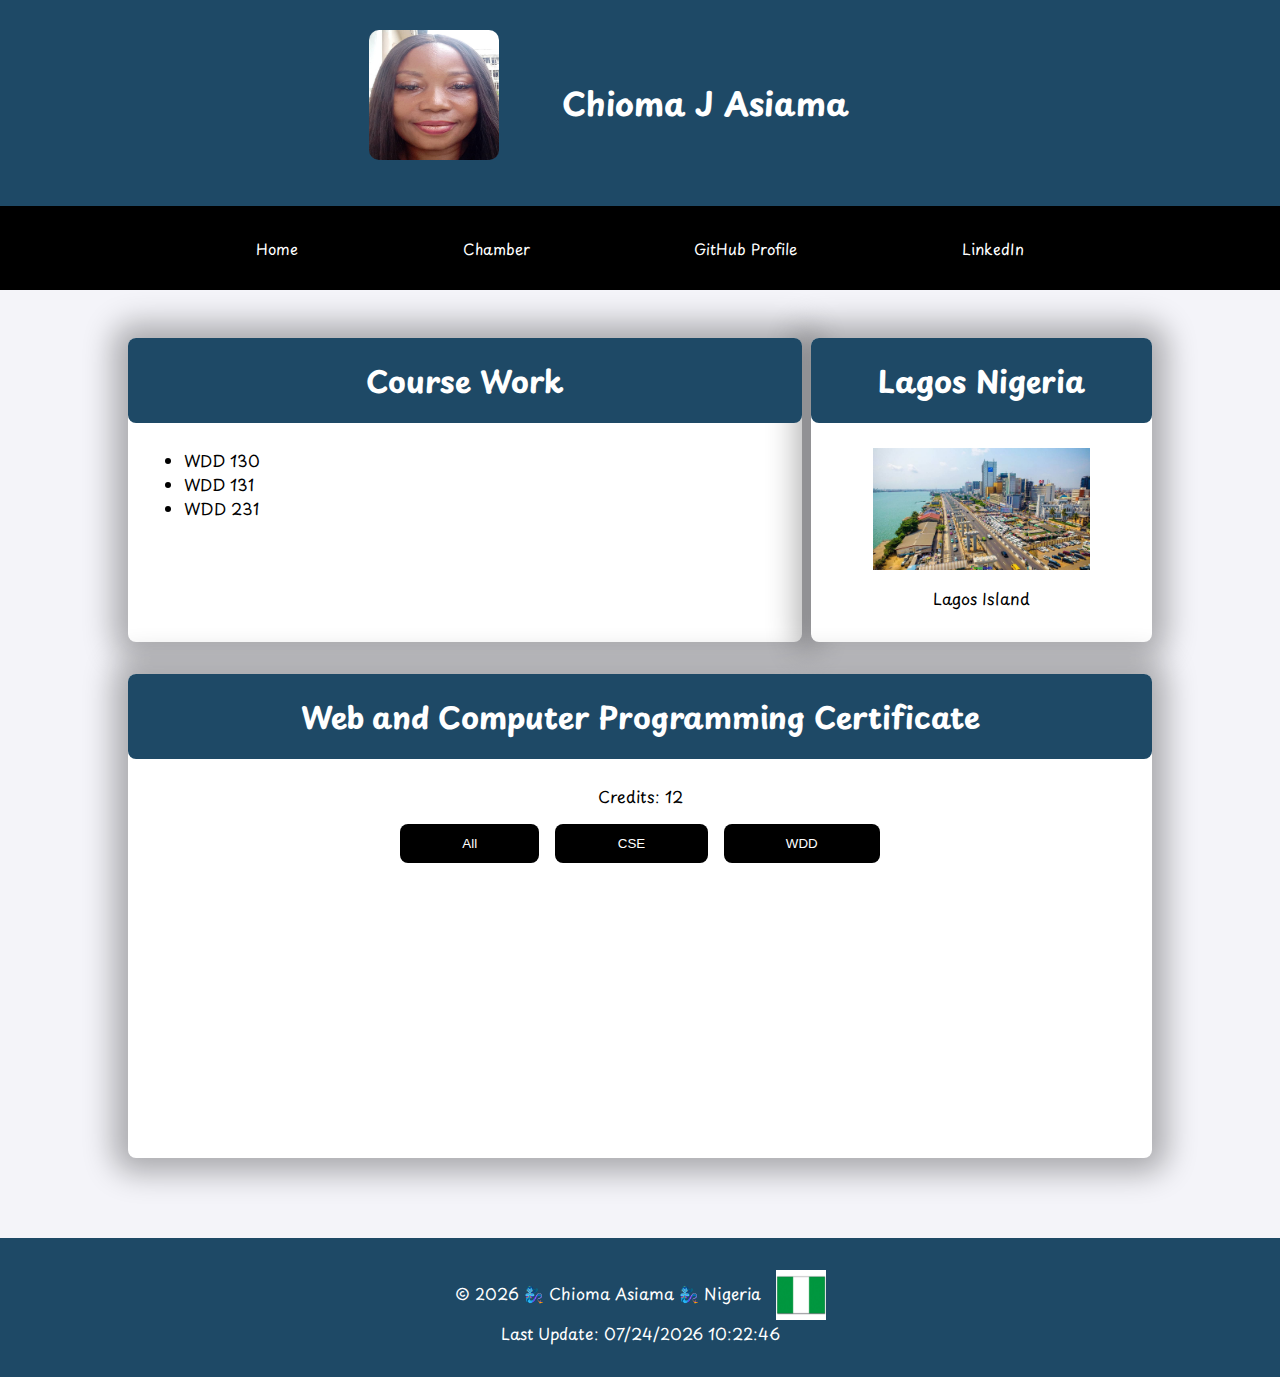
<file: index.html>
<!DOCTYPE html>
<html lang="en">

<head>
    <meta charset="UTF-8">
    <meta name="viewport" content="width=device-width, initial-scale=1.0">
    <title>WDD231 - Web Front End Development 1 - Chioma Joy Asiama</title>
    <meta name="author" content="Chioma J Asiama">
    <meta name="description" content="WDD231 - Web Front End Development 1 - Course Home Page">

    <!-- Open Graph meta properties -->
    <meta property="og:title" content="Course Home Page">
    <meta property="og:type" content="Website">
    <meta property="og:image"
        content="https://www.nairaland.com/attachments/5980935_boY3ajd_jpg93d3b429d57c0cc83936123085654ec3">
    <meta property="og:url" content="https://bluboyd.github.io/wdd231/">
    
    <link rel="preconnect" href="https://fonts.googleapis.com">
    <link rel="preconnect" href="https://fonts.gstatic.com" crossorigin>
    <link href="https://fonts.googleapis.com/css2?family=Playpen+Sans:wght@500&display=swap" rel="stylesheet">

    <link rel="stylesheet" href="styles/course-page.css">
    <script src="scripts/course-page.js" defer></script>
    <link rel="icon" href="favicon.ico">
</head>

<body>
    <header>
        <div class="profile">
            <img id="myImage1" src="images/profile.jpg" alt="lovely Picture">
            <h1>Chioma J Asiama</h1>
        </div>
        <button id="menu-toggle" aria-label="Toggle-Menu">
            <span class="menu-icon"></span>
            <span class="menu-icon"></span>
            <span class="menu-icon"></span>
        </button>
        <nav>
            <ul id="menu">
                <li><a href="#">Home</a></li>
                <li><a href="#">Chamber</a></li>
                <li><a href="#">GitHub Profile</a></li>
                <li><a href="https://www.linkedin.com/">LinkedIn</a></li>
            </ul>
        </nav>
    </header>
    <main>
        <section id="course-work">
            <h2>Course Work</h2>
            <ul>
                <li>WDD 130</li>
                <li>WDD 131</li>
                <li>WDD 231</li>
            </ul>
        </section>
        <section id="location">
            <h2>Lagos Nigeria</h2>
            <img src="images/lagos.jpeg" alt="Lagos Island">
            <p>Lagos Island</p>
        </section>
        <section id="certificates">
            <h2>Web and Computer Programming Certificate</h2>
            <p>Credits: <span id="total-credits"></span></p>
            <div id="filter-buttons">
                <button id="filter-all">All</button>
                <button id="filter-cse">CSE</button>
                <button id="filter-wdd">WDD</button>
            </div>
            
            <div id="courses-container"></div>

            
        </section>

        <dialog id="course-details"></dialog>
    </main>
    <footer>
        <p>&copy; <span id="currentyear"></span><br> 🧞‍♀️ Chioma Asiama<br> 🧞‍♀️ Nigeria <img
                src="images/nigeria-flag.jpg" alt="Nigeria Flag" class="flag"></p>
        <p id="lastModified"> Last Update: </p>
    </footer>
</body>

</html>
</file>
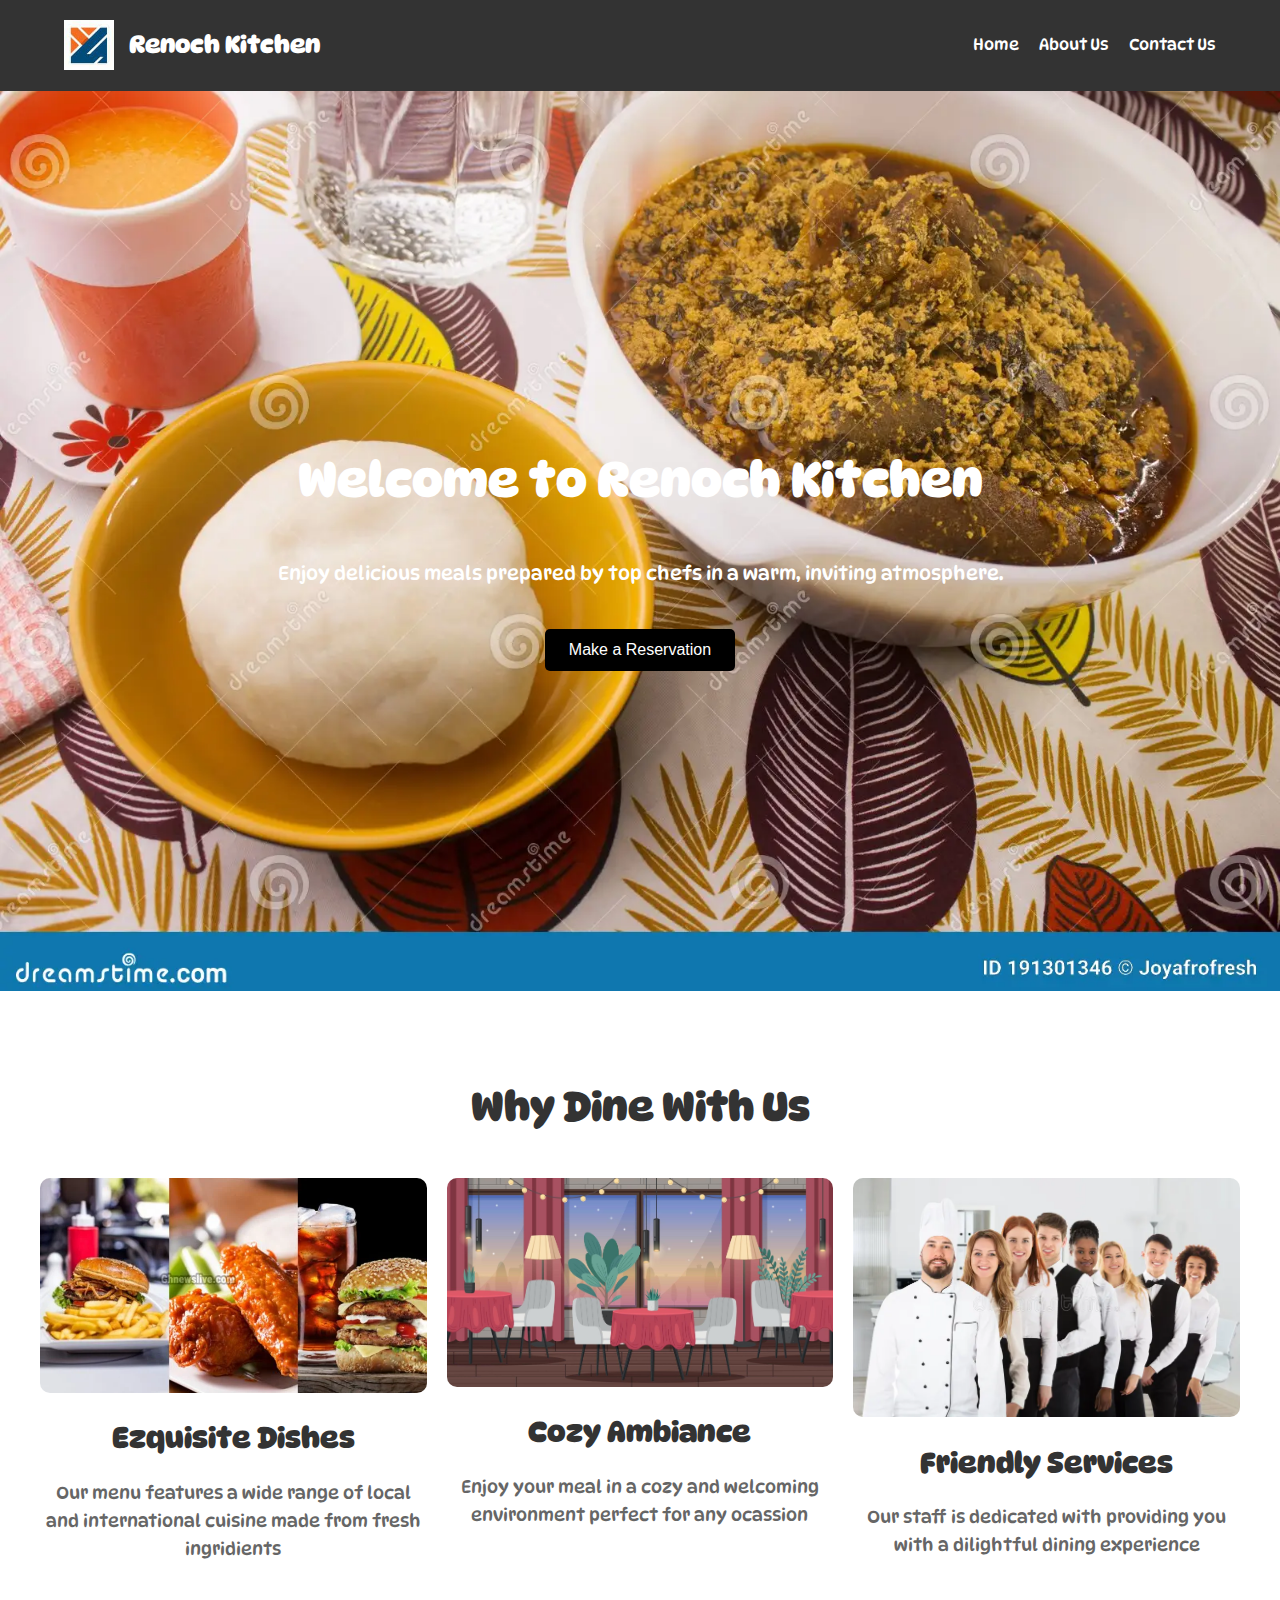
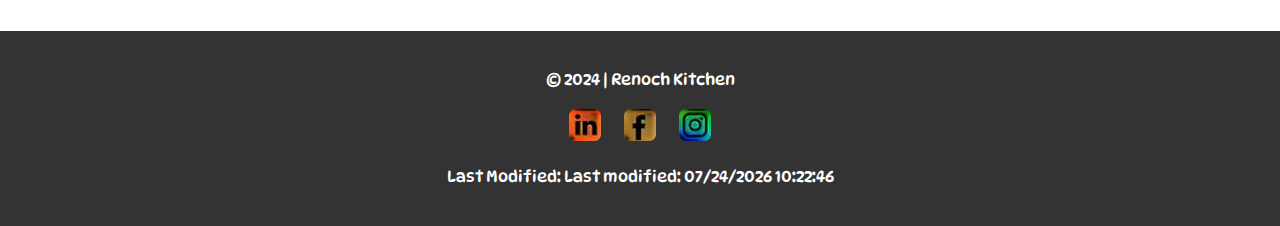
<file: project/index.html>
<!DOCTYPE html>
<html lang="en">

<head>
    <meta charset="UTF-8">
    <meta name="viewport" content="width=device-width, initial-scale=1.0">
    <title>Renoch Kitchen Homepage</title>
    <meta name="author" content="Chioma J Asiama">
    <meta name="description" content="WDD231 - Web Front End Development 1 - End of semester project">

    <!-- Open Graph meta properties -->
    <meta property="og:title" content="Local Restaurant">
    <meta property="og:description" content="Enjoy delicious home made meals at our restaurant.">
    <meta property="og:image"
        content="https://raw.githubusercontent.com/bluboyd/wdd231/refs/heads/main/project/images/eatry.webp">
    <meta property="og:url" content="https://bluboyd.github.io/wdd231/project/index.html">


    <link rel="preconnect" href="https://fonts.googleapis.com">
    <link rel="preconnect" href="https://fonts.gstatic.com" crossorigin>
    <link href="https://fonts.googleapis.com/css2?family=DynaPuff:wght@400..700&display=swap" rel="stylesheet">

    <link rel="stylesheet" href="styles/home.css">
    <script src="scripts/home.js" defer></script>
    <link rel="icon" href="images/favicon.ico">
</head>

<body>
    <header>
        <div class="container">
            <div class="logo">
                <img src="images/renoch-logo.jpg" alt="Website Logo">
                <h1>Renoch Kitchen</h1>
            </div>
            <button id="menu-toggle" aria-label="Toggle-Menu">
                <span class="menu-icon"></span>
                <span class="menu-icon"></span>
                <span class="menu-icon"></span>
            </button>
            <nav>
                <ul class="nav-menu">
                    <li><a href="index.html">Home</a></li>
                    <li><a href="about.html">About Us</a></li>
                    <li><a href="contact.html">Contact Us</a></li>
                </ul>
            </nav>
        </div>
    </header>

    <main>
        <section class="hero" style="background-image: url(images/Yam-hero.webp);">
            <h1>Welcome to Renoch Kitchen</h1>
            <p>Enjoy delicious meals prepared by top chefs in a warm, inviting atmosphere.</p>
            <button class="btn-reservation">Make a Reservation</button>
        </section>

        <section class="features">
            <h2>Why Dine With Us</h2>
            <div class="feature-grid">
                <article class="feature-item">
                    <img src="images/reataurant5.webp" alt="Exquisite Dishes">
                    <h3>Ezquisite Dishes</h3>
                    <p>Our menu features a wide range of local and international cuisine made from fresh ingridients</p>
                </article>
                <article class="feature-item">
                    <img src="images/restaurant6.jpg" alt="Cozy Ambiance">
                    <h3>Cozy Ambiance</h3>
                    <p>Enjoy your meal in a cozy and welcoming environment perfect for any ocassion</p>
                </article>
                <article class="feature-item">
                    <img src="images/restaurant-staff.webp" alt="Friendly Service">
                    <h3>Friendly Services</h3>
                    <p>Our staff is dedicated with providing you with a dilightful dining experience</p>
                </article>
            </div>
        </section>

        <!-- Reservation Modal Structure -->
        <div class="modal" id="reservation-modal">
            <div class="modal-content">
                <span class="close">&times;</span>
                <h2>Make a Reservation</h2>
                <form id="reservation-form">
                    <label for="name">Name:</label>
                    <input type="text" id="name" required>
                    <label for="email">Email:</label>
                    <input type="email" id="email" required>
                    <label for="date">Date:</label>
                    <input type="date" id="date" required>
                    <label for="time">Time:</label>
                    <input type="time" id="time" required>
                    <button type="submit">Submit Reservation</button>
                </form>
            </div>
        </div>
    </main>

    <footer>
        <div class="footer-content">
            <p>&copy; 2024 | Renoch Kitchen </p>

            <div class="social-media">
                <a href="https://linkedin.com" target="_blank">
                    <img src="images/linkedin.webp" alt="Indeed">
                </a>
                <a href="https://facebook.com" target="_blank">
                    <img src="images/facebook.webp" alt="Twitter">
                </a>
                <a href="https://instagram.com" target="_blank">
                    <img src="images/instagram.webp" alt="Youtube">
                </a>
            </div>
        </div>

        <p>Last Modified: <span id="last-modified"></span></p>
    </footer>
</body>
</file>
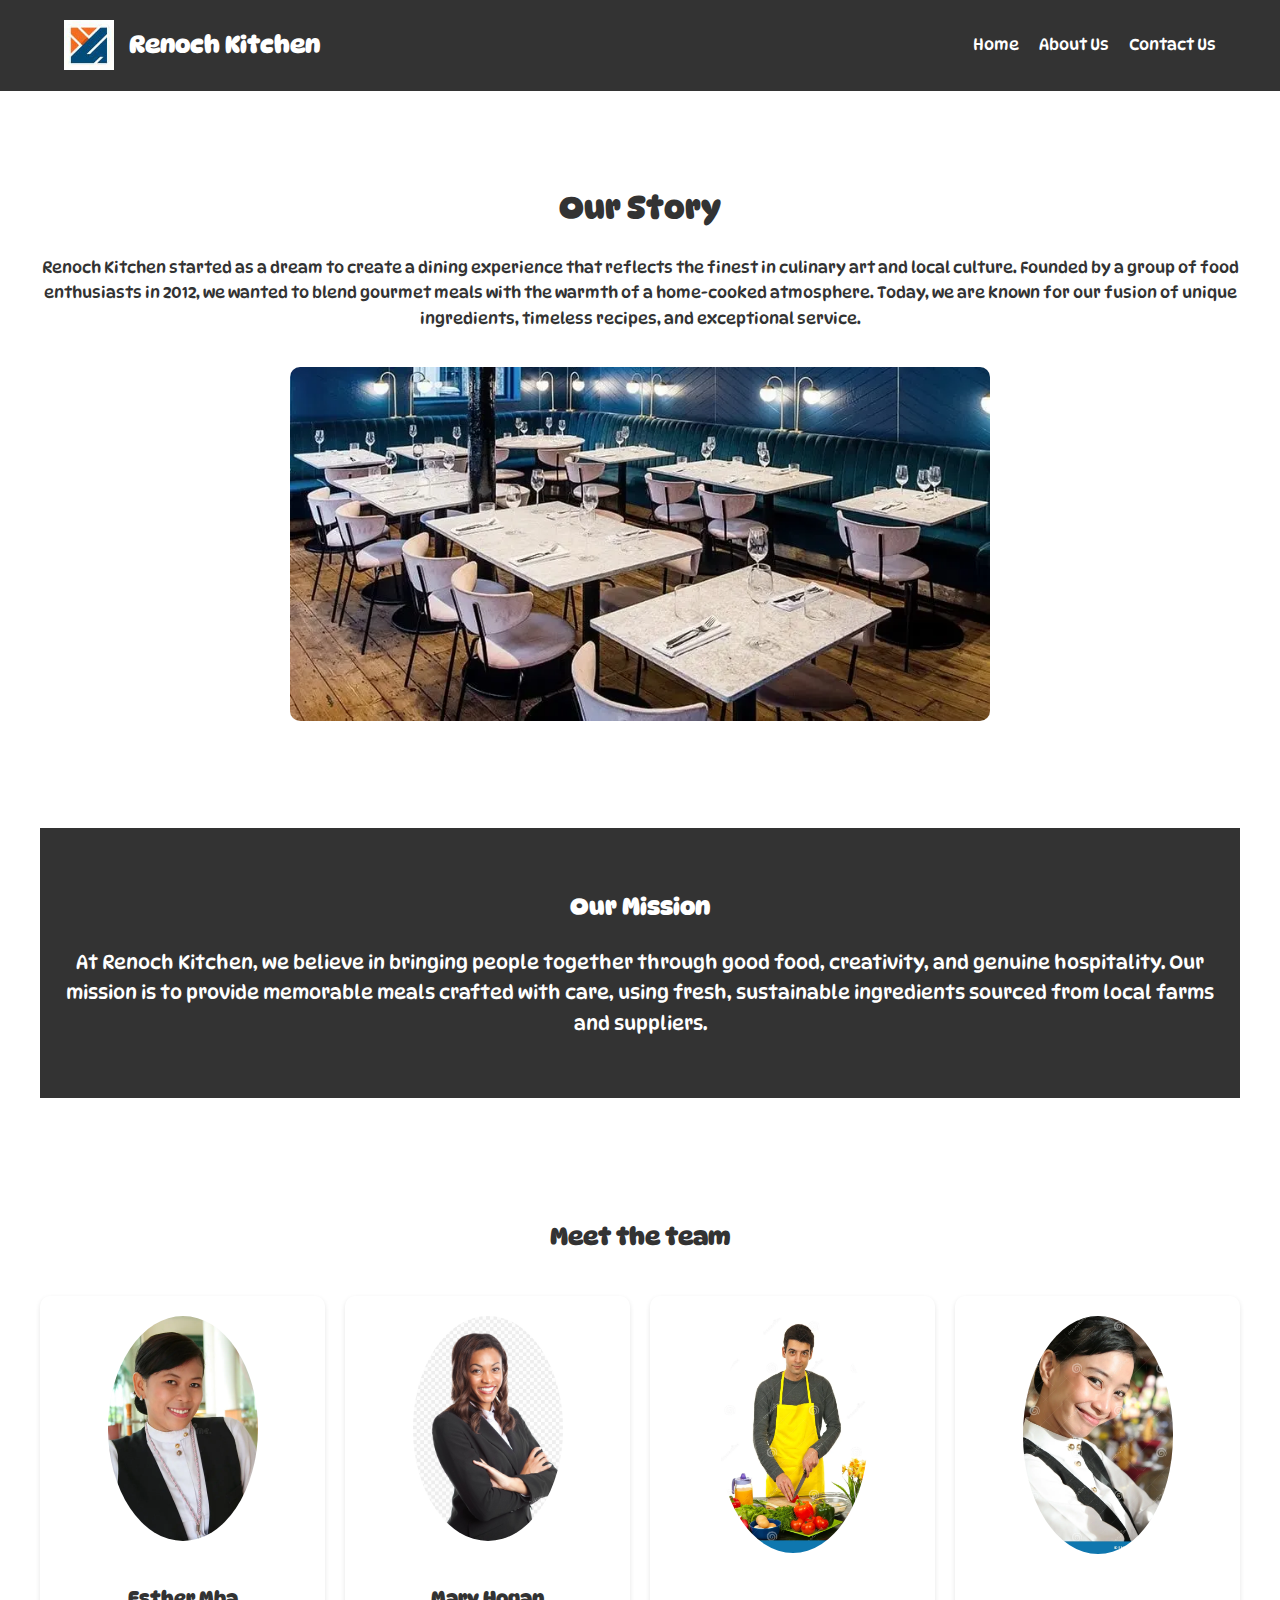
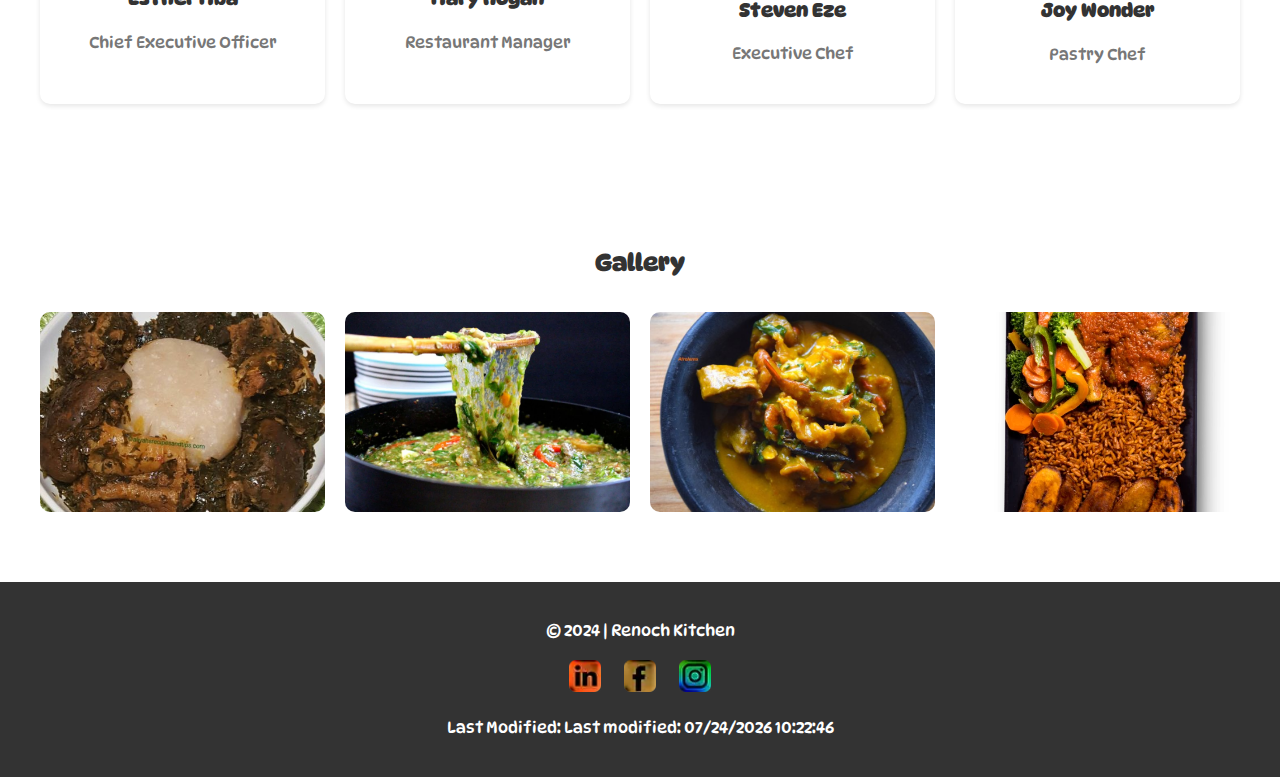
<file: project/about.html>
<!DOCTYPE html>
<html lang="en">

<head>
    <meta charset="UTF-8">
    <meta name="viewport" content="width=device-width, initial-scale=1.0">
    <title>Renoch Kitchen about page</title>
    <meta name="author" content="Asiama J Chioma">
    <meta name="description" content="WDD231 - Web Front End Development 1 - Project">

    <!-- Open Graph meta properties -->
    <meta property="og:title" content="Local Restaurant">
    <meta property="og:description" content="Enjoy delicious  home made meals at our restaurant.">
    <meta property="og:image"
        content="https://raw.githubusercontent.com/bluboyd/wdd231/refs/heads/main/project/images/eatry.webp">
    <meta property="og:url" content="https://bluboyd.github.io/wdd231/project/index.html">


    <link rel="preconnect" href="https://fonts.googleapis.com">
    <link rel="preconnect" href="https://fonts.gstatic.com" crossorigin>
    <link href="https://fonts.googleapis.com/css2?family=DynaPuff:wght@400..700&display=swap" rel="stylesheet">

    <link rel="stylesheet" href="styles/about.css">
    <script src="scripts/about.js" defer></script>
    <link rel="icon" href="images/favicon.ico">
</head>

<body>
    <header>
        <div class="container">
            <div class="logo">
                <img src="images/renoch-logo.jpg" alt="Website Logo">
                <h1>Renoch Kitchen</h1>
            </div>
            <button id="menu-toggle" aria-label="Toggle-Menu">
                <span class="menu-icon"></span>
                <span class="menu-icon"></span>
                <span class="menu-icon"></span>
            </button>
            <nav>
                <ul class="nav-menu">
                    <li><a href="index.html">Home</a></li>
                    <li><a href="about.html">About Us</a></li>
                    <li><a href="contact.html">Contact Us</a></li>
                </ul>
            </nav>
        </div>
    </header>

    <main>
        <section class="restaurant-story">
            <h1>Our Story</h1>
            <p>Renoch Kitchen started as a dream to create a dining experience that reflects the finest in
                culinary art and local culture.
                Founded by a group of food enthusiasts in 2012, we wanted to blend gourmet meals with the warmth of a
                home-cooked atmosphere.
                Today, we are known for our fusion of unique ingredients, timeless recipes, and exceptional service.</p>
                <img src="images/restaurant-story.webp" alt="restaurant dining area">
        </section>

        <section class="mission-statement">
            <h2>Our Mission</h2>
            <p>At Renoch Kitchen, we believe in bringing people together through good food, creativity, and genuine
                hospitality.
                Our mission is to provide memorable meals crafted with care, using fresh, sustainable ingredients
                sourced from local farms and suppliers.</p>
        </section>

        <section class="our-team">
            <h2>Meet the team</h2>
            <div class="team-grid">
                <div class="team-member">
                    <img src="images/staff2.webp" alt="CEO">
                    <h3>Esther Mba</h3>
                    <p>Chief Executive Officer</p>
                </div>
                <div class="team-member">
                    <img src="images/ceo.jpg
                    " alt="Manager">
                    <h3>Mary Hogan</h3>
                    <p>Restaurant Manager</p>
                </div>
                <div class="team-member">
                    <img src="images/cook.webp" alt="Executive-chef">
                    <h3>Steven Eze</h3>
                    <p>Executive Chef</p>
                </div>
                <div class="team-member">
                    <img src="images/staff1.webp" alt="pastry-chef">
                    <h3>Joy Wonder</h3>
                    <p>Pastry Chef</p>
                </div>
            </div>
        </section>

        <section class="image-gallery">
            <h2>Gallery</h2>
            <div class="gallery-grid">
                <img src="images/afang.jpg" alt="Dish 1">
                <img src="images/okro.webp" alt="Dish 2">
                <img src="images/ukazi.jpg" alt="Dish 3">
                <img src="images/Jollof.webp" alt="Dish 4">
            </div>
        </section>

        <div class="modal" style="display:none;">
            <div class="modal-content">
                <!-- Dynamic content will be inserted here via JavaScript -->
            </div>
            <span class="close-modal"
                style="position:absolute; top:10px; right:20px; font-size:2rem; cursor:pointer;">&times;</span>
        </div>
    </main>

    <footer>
        <div class="footer-content">
            <p>&copy; 2024 | Renoch Kitchen </p>

            <div class="social-media">
                <a href="https://linkedin.com" target="_blank">
                    <img src="images/linkedin.webp" alt="Indeed">
                </a>
                <a href="https://facebook.com" target="_blank">
                    <img src="images/facebook.webp" alt="Twitter">
                </a>
                <a href="https://instagram.com" target="_blank">
                    <img src="images/instagram.webp" alt="Youtube">
                </a>
            </div>
        </div>

        <p>Last Modified: <span id="last-modified"></span></p>
    </footer>
</body>
</file>
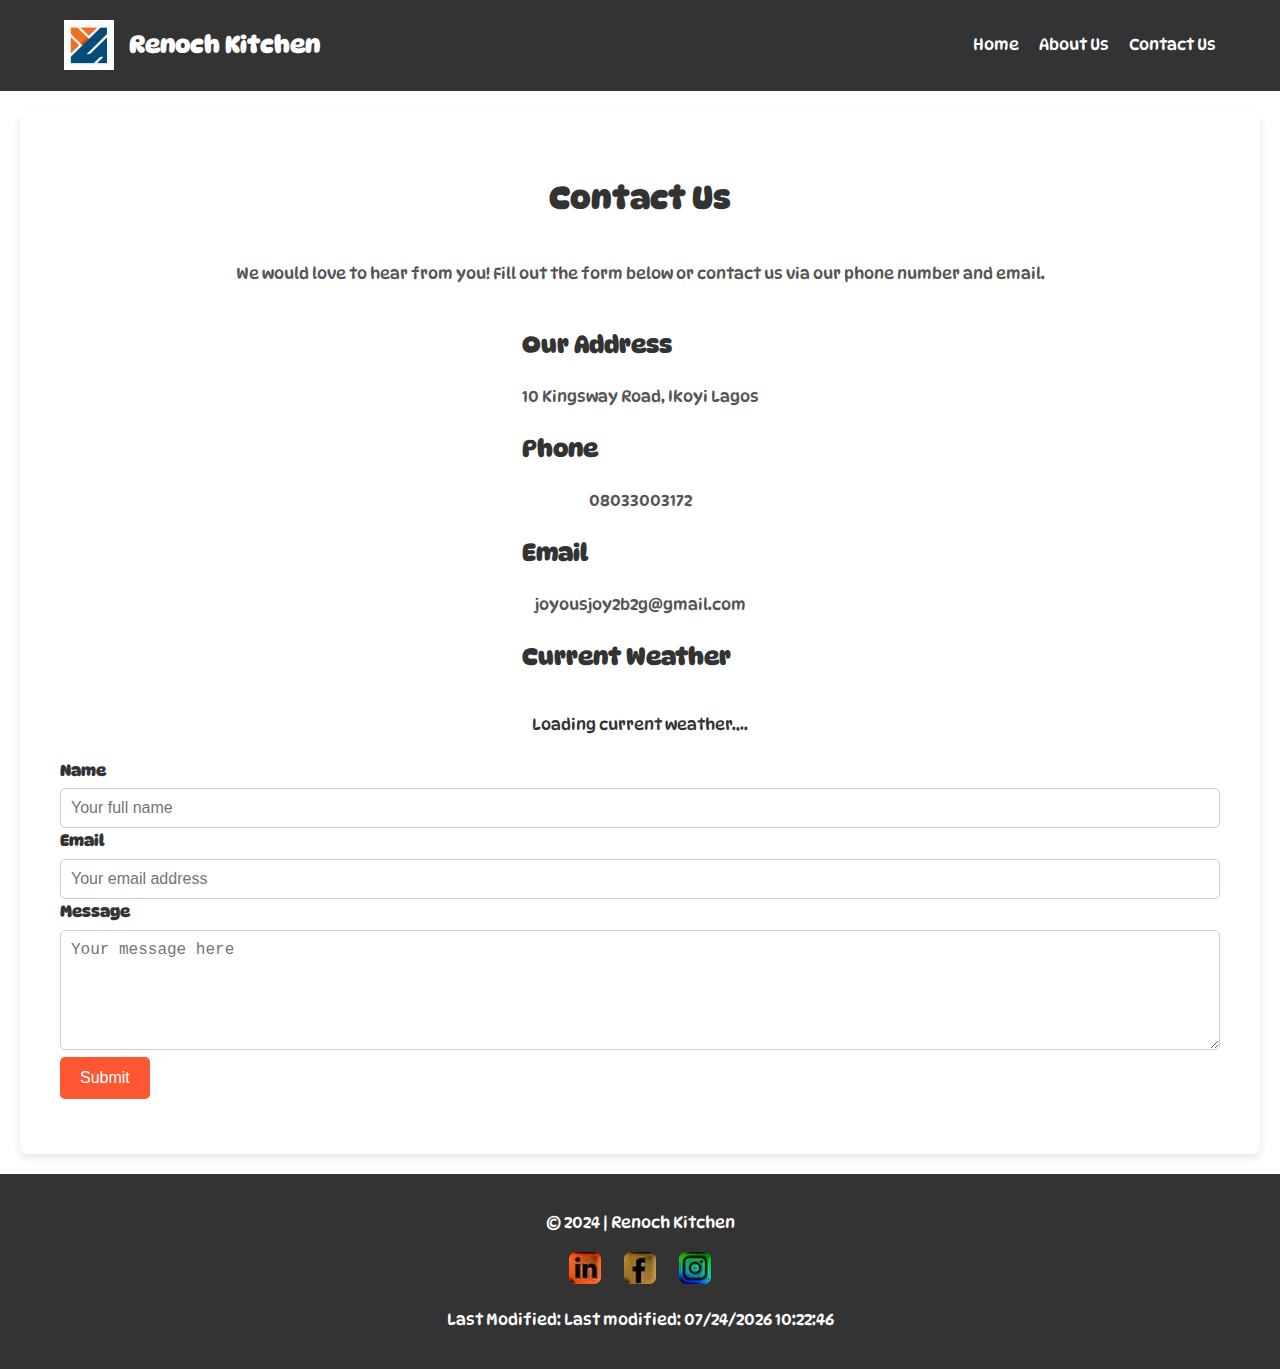
<file: project/contact.html>
<!DOCTYPE html>
<html lang="en">

<head>
    <meta charset="UTF-8">
    <meta name="viewport" content="width=device-width, initial-scale=1.0">
    <title>Renoch Kitchen contact page</title>
    <meta name="author" content="Chioma J Asiama">
    <meta name="description" content="WDD231 - Web Front End Development 1 - Project">

    <!-- Open Graph meta properties -->
    <meta property="og:title" content="Local Restaurant">
    <meta property="og:description" content="Enjoy delicious meals and a great ambience at our restaurant.">
    <meta property="og:image"
        content="https://raw.githubusercontent.com/bluboyd/wdd231/refs/heads/main/project/images/eatry.webp">
    <meta property="og:url" content="https://bluboyd.github.io/wdd231/project/index.html">


    <link rel="preconnect" href="https://fonts.googleapis.com">
    <link rel="preconnect" href="https://fonts.gstatic.com" crossorigin>
    <link href="https://fonts.googleapis.com/css2?family=DynaPuff:wght@400..700&display=swap" rel="stylesheet">

    <link rel="stylesheet" href="styles/contact.css">
    <script src="scripts/contact.js" defer></script>
    <link rel="icon" href="images/favicon.ico">
</head>

<body>
    <header>
        <div class="container">
            <div class="logo">
                <img src="images/renoch-logo.jpg" alt="Website Logo">
                <h1>Renoch Kitchen</h1>
            </div>
            <button id="menu-toggle" aria-label="Toggle-Menu">
                <span class="menu-icon"></span>
                <span class="menu-icon"></span>
                <span class="menu-icon"></span>
            </button>
            <nav>
                <ul class="nav-menu">
                    <li><a href="index.html">Home</a></li>
                    <li><a href="about.html">About Us</a></li>
                    <li><a href="contact.html">Contact Us</a></li>
                </ul>
            </nav>
        </div>
    </header>

    <main>
        <section class="contact-section">
            <h1>Contact Us</h1>
            <p>We would love to hear from you! Fill out the form below or contact us via our phone number and email.</p>

            <div class="contact-details">
                <div class="contact-info">
                    <h2>Our Address</h2>
                    <p>10 Kingsway Road, Ikoyi Lagos</p>
                    <h2>Phone</h2>
                    <p>08033003172</p>
                    <h2>Email</h2>
                    <p>joyousjoy2b2g@gmail.com</p>
                </div>

                <!-- Weather API Section -->
                <div class="weather-info">
                    <h2>Current Weather</h2>
                    <div id="weather">
                        <p>Loading current weather....</p>
                    </div>
                </div>
            </div>

            <!-- Contact form section -->
            <form id="contact-form" action="form-action.html" method="get">
                <label for="name">Name</label>
                <input type="text" id="text" name="text" required placeholder="Your full name">

                <label for="email">Email</label>
                <input type="email" id="email" name="email" required placeholder="Your email address">

                <label for="message">Message</label>
                <textarea id="message" name="message" required placeholder="Your message here"></textarea>

                <button type="submit">Submit</button>
            </form>
        </section>
    </main>

    <footer>
        <div class="footer-content">
            <p>&copy; 2024 | Renoch Kitchen </p>

            <div class="social-media">
                <a href="https://linkedin.com" target="_blank">
                    <img src="images/linkedin.webp" alt="Indeed">
                </a>
                <a href="https://facebook.com" target="_blank">
                    <img src="images/facebook.webp" alt="Twitter">
                </a>
                <a href="https://instagram.com" target="_blank">
                    <img src="images/instagram.webp" alt="Youtube">
                </a>
            </div>
        </div>

        <p>Last Modified: <span id="last-modified"></span></p>
    </footer>
</body>
</file>
<file: styles/course-page.css>
body {
    font-family: "Playpen Sans", cursive;
    margin: 0;
    padding: 0;
    background-color: #f4f4f9;
}

header {
    color: white;
    text-align: center;
    background-color: #1E4966;
    padding: 0;
}

header .profile {
    display: flex;
    flex-direction: row;
    align-items: center;
    justify-content: center;
    background-color: #1E4966;
    padding: 1rem;
}

header .profile img {
    border-radius: 10px;
    width: 130px;
    height: 130px;
    margin-bottom: 1rem;
}

header h1 {
    margin: 3rem;
    padding: 15px;
}

nav {
    display: flex;
    justify-content: center;
    background-color: black;
    padding: 0;
}

nav ul {
    display: flex;
    list-style: none;
    margin: 0;
    padding: 30px 0;
    justify-content: space-between;
    width: 60%;
}

nav li {
    margin: 0;
}

nav a {
    font-size: 15px;
    color: white;
    text-decoration: none;
}

nav a:hover {
    background-color: #1E4966;
    color: white;
    padding: 15px;
    border-radius: 6px;
}

nav a:active {
    color: yellow;
}

#menu-toggle {
    display: none;
    background: none;
    border: none;
    cursor: pointer;
    padding: 10px;
    position: relative;
}

.menu-icon {
    width: 25px;
    height: 2px;
    background-color: white;
    display: block;
    margin: 5px 0;
    transition: all 0.3s ease;
}

#menu-toggle.open .menu-icon:nth-child(1) {
    transform: rotate(45deg) translate(5px, 5px);
}

#menu-toggle.open .menu-icon:nth-child(2) {
    opacity: 0;
}

#menu-toggle.open .menu-icon:nth-child(3) {
    transform: rotate(-45deg) translate(5px, -5px);
}

main {
    display: grid;
    grid-template-columns: 2fr 2fr 2fr;
    padding: 3rem;
    max-width: 80%;
    margin-right: auto;
    margin-left: auto;
}

#course-work {
    grid-column: 1/3;
    width: 94%;
}

#location {
    grid-column: 3/4;
}

#certificates {
    grid-column: 1/4;
}

section {
    margin-bottom: 2rem;
    background-color: white;
    border-radius: 8px;
    box-shadow: 0 0 30px 15px rgba(0, 0, 0, 0.3);
    padding: 1rem;
    position: relative;
}

section h2 {
    text-align: center;
    background-color: #1E4966;
    color: white;
    border-radius: 8px;
    padding: 20px;
    margin-top: -1rem;
    margin-left: -1rem;
    margin-right: -1rem;
    position: relative;
    z-index: 1;
    font-size: 30px;
}

section p {
    text-align: center;
    z-index: 2;
}

section img {
    max-width: 70%;
    display: block;
    margin-left: auto;
    margin-right: auto;
}

section:before {
    content: '';
    position: absolute;
    top: -1rem;
    left: -1rem;
    right: -1rem;
    bottom: -1rem;
    background-color: #f4f4f9;
    z-index: -1;
    border-radius: 8px;
}

#filter-buttons {
    display: flex;
    justify-content: space-around;
    margin-bottom: 1rem;
    margin-left: auto;
    margin-right: auto;
    width: 50%;
}

#filter-buttons button {
    margin: 0 0.5rem;
    padding: 0.75rem 1.3rem;
    cursor: pointer;
    border: none;
    background-color: black;
    color: white;
    border-radius: 8px;
    transition: background-color 0.3s;
    flex-grow: 1;
    text-align: center;
}

#filter-buttons button:hover {
    background-color: #163d54;
}

#courses-container {
    display: flex;
    flex-wrap: wrap;
    justify-content: center;
}

.course-row {
    display: flex;
    justify-content: center;
    width: 100%;
}


.course-card {
    border: 1px solid #ddd;
    border-radius: 8px;
    padding: 1rem;
    margin: 1rem;
    text-align: center;
    background-color: white;
    width: 30%;
}

.course-card.completed {
    background-color: #4CAF50;
}

.course-card.not-completed {
    background-color: #778899;
}

dialog {
    border: 1px solid rgba(0, 0, 0, 0.1);
    border-radius: .25rem;
    padding: 1rem;
    background-color: #fff;
    box-shadow: 0 0 3rem #777;
    width: 90%;
    max-width: 600px;
}

::backdrop {
    background-color: rgba(0, 0, 0, 0.5);
}

dialog button {
    position: absolute;
    top: 23px;
    right: 23px;
    padding: .5 1rem;
    border: 1px solid rgba(0, 0, 0, 0.1);
}



footer {
    background-color: #1E4966;
    color: white;
    text-align: center;
    padding: 1rem;
}

footer br {
    display: none;
}

.flag {
    height: 50px;
    width: 50px;
    margin-left: 10px;
    margin-bottom: -20px;
}

@media (max-width: 768px) {
    header {
        display: flex;
        flex-direction: row;
        align-items: center;
        justify-content: space-between;
        background-color: #1E4966;
        padding: 0.5rem 1rem;
    }

    .profile h1 {
        font-size: 20px;
        margin: 0;
        padding: 0;
    }

    header.profile {
        flex-direction: row;
        justify-content: flex-start;
    }

    header.profile img {
        margin-bottom: 0;
        margin-right: 0.7rem;
        height: 90px;
        width: 90px;
    }

    #menu-toggle {
        display: block;
    }

    nav {
        display: none;
        flex-direction: column;
        align-items: center;
        background-color: #1E4966;
        padding: 15px 0px;
    }

    nav ul {
        display: list-item;
        width: 100%;
        justify-content: center;
        padding: 20%;
    }

    nav a {
        font-size: 8px;
        color: white;
    }

    nav a:hover {
        background-color: #1E4966;
        color: white;
        padding: 8px;
        border-radius: 6px;
    }

    nav.show {
        display: flex;
    }

    main {
        display: block;
        padding: 1rem;
        max-width: 100%;
        border-color: white
    }

    #filter-buttons {
        justify-content: center;
        width: 100%;
    }

    section {
        margin-bottom: 0;
        box-shadow: none;
    }

    section h2 {
        font-size: 15px;
    }

    .course-card {
        width: 90%;
        padding: 2px;
    }

    .course-row {
        display: block;
    }

    .flag {
        height: 30px;
        width: 30px;
        margin-bottom: -10px;
    }

    footer p {
        font-size: 15px;
    }

    footer br {
        display: block;
    }
}

/* Define keyframes for fadeInUp animation */
@keyframes fadeInUp {
    0% {
        opacity: 0;
        transform: translateY(20px);
    }

    100% {
        opacity: 1;
        transform: translateY(0);
    }
}

/* Define keyframes for swell animation */
@keyframes swell {
    0% {
        transform: scale(1);
    }

    50% {
        transform: scale(1.05);
    }

    100% {
        transform: scale(1);
    }
}

/* Apply fadeInUp animation to each course card */
.course-card {
    border: 1px solid #ddd;
    border-radius: 8px;
    padding: 1rem;
    margin: 1rem;
    text-align: center;
    background-color: white;
    width: 30%;
    animation: fadeInUp 0.5s ease forwards;
    opacity: 0;
    animation-delay: 0.2s;
    /* Adjust delay for each card */
    transition: transform 0.3s ease;
    /* Add transition for transform property */
}

/* Apply swell animation on hover and when visible */
.course-card:hover,
.course-card.visible {
    animation: swell 0.3s ease forwards;
    transform: scale(1.05);
    z-index: 1;
    /* Ensures hovered/visible card is on top */
    opacity: 1;
    /* Ensure the card is fully visible */
}

/* Adjust animation delays for each card */
.course-card:nth-child(2) {
    animation-delay: 0.4s;
    /* Delay for the second card */
}

.course-card:nth-child(3) {
    animation-delay: 0.6s;
    /* Delay for the third card */
}

.course-card:nth-child(4) {
    animation-delay: 0.8s;
    /* Delay for the fourth card */
}

.course-card:nth-child(5) {
    animation-delay: 1s;
    /* Delay for the fifth card */
}

.course-card:nth-child(6) {
    animation-delay: 1.2s;
    /* Delay for the sixth card */
}
</file>
<file: project/styles/home.css>
/* Global Styles */
body {
    font-family: 'DynaPuff', system-ui;
    margin: 0;
    padding: 0;
    line-height: 1.6;
    color: #333;
}

a {
    color: #ff6347;
    /* Tomato color for links */
    text-decoration: none;
}

a:hover {
    text-decoration: underline;
}

/* Navigation Styles */
header {
    justify-content: space-between;
    background-color: #333;
    color: white;
    padding: 10px 0;
}

header .container {
    display: flex;
    justify-content: space-between;
    align-items: center;
    width: 90%;
    margin: 0 auto;
}

header .logo {
    display: flex;
    align-items: center;
}

header .logo img {
    width: 50px;
    height: 50px;
    margin-right: 15px;
}

header .logo h1 {
    font-size: 24px;
    font-weight: 700;
}

.nav-menu {
    list-style-type: none;
    margin: 0;
    padding: 0;
    display: flex;
    align-items: center;
}

.nav-menu li {
    margin-right: 20px;
}

.nav-menu li:last-child {
    margin-right: 0;
}

.nav-menu li a {
    color: #fff;
    text-decoration: none;
    transition: color 0.3s ease;
}

.nav-menu li a:hover {
    color: #ccc;
}

nav a:hover {
    background-color: #ff4500;
    color: white;
    padding: 15px;
    border-radius: 6px;
}

#menu-toggle {
    display: none;
    background: none;
    border: none;
    cursor: pointer;
    padding: 10px;
    position: relative;
}

.menu-icon {
    width: 25px;
    height: 2px;
    background-color: white;
    display: block;
    margin: 5px 0;
    transition: all 0.3s ease;
}

#menu-toggle.open .menu-icon:nth-child(1) {
    transform: rotate(45deg) translate(5px, 5px);
}

#menu-toggle.open .menu-icon:nth-child(2) {
    opacity: 0;
}

#menu-toggle.open .menu-icon:nth-child(3) {
    transform: rotate(-45deg) translate(5px, -5px);
}

/* Hero Section */
.hero-content {
    z-index: 2;
    max-width: 600px;
    margin: 0 auto;
    text-align: center;
    /* Centers the text and button */
}

.hero h1 {
    font-size: 3rem;
    /* Adjust size to fit the content better */
    margin-bottom: 20px;
    display: block;
    /* Ensure it's on a separate line */
}

.hero p {
    font-size: 1.2rem;
    margin-bottom: 40px;
    /* Add more space before the button */
    display: block;
    /* Ensure it's on a separate line */
}

.hero .btn-reservation {
    background-color: black;
    color: white;
    border: none;
    padding: 12px 24px;
    cursor: pointer;
    font-size: 16px;
    border-radius: 5px;
    transition: background-color 0.3s ease;
}

.hero .btn-reservation:hover {
    background-color: #ff4500;
}

.hero {
    display: flex;
    flex-direction: column;
    justify-content: center;
    align-items: center;
    height: 100vh;
    background-size: cover;
    background-position: center;
    position: relative;
    color: white;
}

/* .hero::before {
    content: '';
    position: absolute;
    top: 0;
    left: 0;
    width: 100%;
    height: 100%;
    z-index: 1;
} */

/* Features Section */
.features {
    padding: 50px 20px;
    text-align: center;
}

.features h2 {
    font-size: 2.5rem;
    margin-bottom: 40px;
}

.feature-grid {
    display: grid;
    grid-template-columns: repeat(3, 1fr);
    gap: 20px;
    max-width: 1200px;
    margin: 0 auto;
}

.feature-item img {
    width: 100%;
    height: auto;
    border-radius: 10px;
}

.feature-item h3 {
    margin: 15px 0;
    font-size: 1.8rem;
    color: #333;
}

.feature-item p {
    font-size: 1.1rem;
    color: #666;
}

/* Modal Styling */
.modal {
    display: none;
    /* Hidden by default */
    position: fixed;
    z-index: 1;
    left: 0;
    top: 0;
    width: 100%;
    height: 100%;
    overflow: auto;
    background-color: rgb(0, 0, 0);
    background-color: rgba(0, 0, 0, 0.4);
    /* Black with opacity */
    padding-top: 60px;
}

.modal-content {
    background-color: #fff;
    margin: 5% auto;
    padding: 20px;
    border: 1px solid #888;
    width: 80%;
    max-width: 400px;
    text-align: left;
}

.close {
    color: #aaa;
    float: right;
    font-size: 28px;
    font-weight: bold;
}

.close:hover,
.close:focus {
    color: black;
    text-decoration: none;
    cursor: pointer;
}

/* Footer Styles */
footer {
    background-color: #333;
    color: white;
    padding: 20px 0;
    text-align: center;
}

footer .footer-content {
    max-width: 1200px;
    margin: 0 auto;
}

footer .social-media a {
    margin: 0 10px;
}

footer .social-media img {
    width: 32px;
    height: 32px;
    filter: invert(100%);
    /* White icons for dark background */
    transition: transform 0.3s ease;
}

footer .social-media img:hover {
    transform: scale(1.2);
}


@media (max-width: 767px) {
    #menu-toggle {
        display: block;
    }

    nav {
        display: none;
        flex-direction: column;
        align-items: center;
        padding: 15px 0px;
    }

    nav ul {
        display: list-item;
        width: 100%;
        justify-content: center;
        padding: 20%;
    }

    nav a {
        font-size: 8px;
        color: white;
    }

    nav a:hover {
        background-color: #1E4966;
        color: white;
        padding: 8px;
        border-radius: 6px;
    }

    nav.show {
        display: flex;
    }

    .main-contents {
        flex-direction: column;
        padding: 10px;
    }

    .feature-grid {
        grid-template-columns: 1fr;
        /* Stack features on mobile */
    }

    footer .social-media a {
        margin: 0 5px;
    }
}

/* Responsive Styles for Small Devices (400px and below) */
@media (max-width: 480px) {
    .hero img {
        max-height: 300px;
    }

    .hero h1 {
        font-size: 1.8rem;
        /* Further reduce heading size */
        margin-bottom: 10px;
    }

    .hero p {
        font-size: 0.9rem;
        /* Slightly smaller text for the paragraph */
        margin-bottom: 15px;
    }

    .hero .btn {
        padding: 10px 20px;
        /* Make the button even more compact */
        font-size: 0.9rem;
        /* Smaller font size for button */
        margin-top: 10px;
    }

    .container {
        padding: 0 10px;
        /* Reduce container padding for small screens */
    }

    footer p {
        font-size: 0.9rem;
        /* Smaller text in footer */
    }

    footer .social-icons a {
        font-size: 1.3rem;
        /* Slightly smaller social icons */
    }
}
</file>
<file: project/styles/about.css>
/* Global Styles */
body {
    font-family: 'DynaPuff', system-ui;
    margin: 0;
    padding: 0;
    line-height: 1.6;
    color: #333;
}

a {
    color: #ff6347;
    /* Tomato color for links */
    text-decoration: none;
}

a:hover {
    text-decoration: underline;
}

/* Navigation Styles */
header {
    justify-content: space-between;
    background-color: #333;
    color: white;
    padding: 10px 0;
}

header .container {
    display: flex;
    justify-content: space-between;
    align-items: center;
    width: 90%;
    margin: 0 auto;
}

header .logo {
    display: flex;
    align-items: center;
}

header .logo img {
    width: 50px;
    height: 50px;
    margin-right: 15px;
}

header .logo h1 {
    font-size: 24px;
    font-weight: 700;
}

.nav-menu {
    list-style-type: none;
    margin: 0;
    padding: 0;
    display: flex;
    align-items: center;
}

.nav-menu li {
    margin-right: 20px;
}

.nav-menu li:last-child {
    margin-right: 0;
}

.nav-menu li a {
    color: #fff;
    text-decoration: none;
    transition: color 0.3s ease;
}

.nav-menu li a:hover {
    color: #ccc;
}

nav a:hover {
    background-color: #ff4500;
    color: white;
    padding: 15px;
    border-radius: 6px;
}

#menu-toggle {
    display: none;
    background: none;
    border: none;
    cursor: pointer;
    padding: 10px;
    position: relative;
}

.menu-icon {
    width: 25px;
    height: 2px;
    background-color: white;
    display: block;
    margin: 5px 0;
    transition: all 0.3s ease;
}

#menu-toggle.open .menu-icon:nth-child(1) {
    transform: rotate(45deg) translate(5px, 5px);
}

#menu-toggle.open .menu-icon:nth-child(2) {
    opacity: 0;
}

#menu-toggle.open .menu-icon:nth-child(3) {
    transform: rotate(-45deg) translate(5px, -5px);
}

/* About us main section */
main {
    padding: 20px;
    margin: 0 auto;
    max-width: 1200px;
}

/* Restaurant Story Section */
.restaurant-story {
    text-align: center;
    padding: 50px 0;
}

.restaurant-story img {
    width: 100%;
    max-width: 700px;
    margin-top: 20px;
    border-radius: 10px;
}

/* Mission Statement */
.mission-statement {
    background-color: #333;
    color: #fff;
    padding: 40px 20px;
    margin: 50px 0;
    text-align: center;
}

.mission-statement p {
    font-size: 1.2rem;
}

/* Team Section */
.our-team {
    padding: 50px 0;
    text-align: center;
}

.team-grid {
    display: grid;
    grid-template-columns: repeat(auto-fit, minmax(200px, 1fr));
    gap: 20px;
    padding: 20px 0;
}

.team-member {
    text-align: center;
    padding: 20px;
    background-color: #fff;
    box-shadow: 0 2px 5px rgba(0, 0, 0, 0.1);
    border-radius: 10px;
}

.team-member img {
    width: 100%;
    border-radius: 50%;
    max-width: 150px;
    margin-bottom: 15px;
}

.team-member h3 {
    font-size: 1.2rem;
    margin-bottom: 5px;
}

.team-member p {
    font-size: 1rem;
    color: #777;
}

/* Gallery Section */
.image-gallery {
    padding: 50px 0;
}

.image-gallery h2 {
    text-align: center;
    margin-bottom: 30px;
}

.gallery-grid {
    display: grid;
    grid-template-columns: repeat(auto-fit, minmax(250px, 1fr));
    gap: 20px;
}

.gallery-grid img {
    width: 100%;
    height: 200px;
    object-fit: cover;
    border-radius: 10px;
    transition: transform 0.3s ease;
}

.gallery-grid img:hover {
    transform: scale(1.05);
}

/* Modal Styles */
.modal {
    position: fixed;
    top: 0;
    left: 0;
    width: 100%;
    height: 100%;
    background-color: rgba(0, 0, 0, 0.8);
    display: flex;
    justify-content: center;
    align-items: center;
    z-index: 999;
    display: none;
    /* Hidden by default */
}

.modal-content {
    background-color: #fff;
    padding: 30px;
    border-radius: 15px;
    text-align: center;
    width: 400px;
    max-width: 90%;
    /* Ensure it's responsive on smaller screens */
    box-shadow: 0 4px 8px rgba(0, 0, 0, 0.2);
    animation: modalFadeIn 0.3s ease-in-out;
    /* Add a smooth fade-in animation */
}

.modal img {
    width: 150px;
    border-radius: 50%;
    margin-bottom: 20px;
}

.modal h3 {
    font-size: 1.5rem;
    margin-bottom: 10px;
}

.modal p {
    font-size: 1.2rem;
    color: #666;
}

.close-modal {
    color: #333;
    font-weight: bold;
    position: absolute;
    right: 15px;
    top: 15px;
    cursor: pointer;
    font-size: 2rem;
}

.close-modal:hover {
    color: red;
}


/* Footer Styles */
footer {
    background-color: #333;
    color: white;
    padding: 20px 0;
    text-align: center;
}

footer .footer-content {
    max-width: 1200px;
    margin: 0 auto;
}

footer .social-media a {
    margin: 0 10px;
}

footer .social-media img {
    width: 32px;
    height: 32px;
    filter: invert(100%);
    /* White icons for dark background */
    transition: transform 0.3s ease;
}

footer .social-media img:hover {
    transform: scale(1.2);
}


@media (max-width: 767px) {
    #menu-toggle {
        display: block;
    }

    nav {
        display: none;
        flex-direction: column;
        align-items: center;
        padding: 15px 0px;
    }

    nav ul {
        display: list-item;
        width: 100%;
        justify-content: center;
        padding: 20%;
    }

    nav a {
        font-size: 8px;
        color: white;
    }

    nav a:hover {
        background-color: #1E4966;
        color: white;
        padding: 8px;
        border-radius: 6px;
    }

    nav.show {
        display: flex;
    }

    .restaurant-story img {
        width: 100%;
    }

    .team-grid,
    .gallery-grid {
        grid-template-columns: 1fr;
    }


    footer .social-media a {
        margin: 0 5px;
    }
}

/* Responsive Styles for Small Devices (400px and below) */
@media (max-width: 480px) {
    body {
        padding-top: 50px;
    }

    .restaurant-story h1,
    .mission-statement h2,
    .our-team h2,
    .image-gallery h2 {
        font-size: 1.5rem;
    }

    footer p {
        font-size: 0.9rem;
        /* Smaller text in footer */
    }

    footer .social-icons a {
        font-size: 1.3rem;
        /* Slightly smaller social icons */
    }
}
</file>
<file: project/styles/contact.css>
/* Global Styles */
body {
    font-family: 'DynaPuff', system-ui;
    margin: 0;
    padding: 0;
    line-height: 1.6;
    color: #333;
}

a {
    color: #ff6347;
    /* Tomato color for links */
    text-decoration: none;
}

a:hover {
    text-decoration: underline;
}

/* Navigation Styles */
header {
    justify-content: space-between;
    background-color: #333;
    color: white;
    padding: 10px 0;
}

header .container {
    display: flex;
    justify-content: space-between;
    align-items: center;
    width: 90%;
    margin: 0 auto;
}

header .logo {
    display: flex;
    align-items: center;
}

header .logo img {
    width: 50px;
    height: 50px;
    margin-right: 15px;
}

header .logo h1 {
    font-size: 24px;
    font-weight: 700;
}

.nav-menu {
    list-style-type: none;
    margin: 0;
    padding: 0;
    display: flex;
    align-items: center;
}

.nav-menu li {
    margin-right: 20px;
}

.nav-menu li:last-child {
    margin-right: 0;
}

.nav-menu li a {
    color: #fff;
    text-decoration: none;
    transition: color 0.3s ease;
}

.nav-menu li a:hover {
    color: #ccc;
}

nav a:hover {
    background-color: #ff4500;
    color: white;
    padding: 15px;
    border-radius: 6px;
}

#menu-toggle {
    display: none;
    background: none;
    border: none;
    cursor: pointer;
    padding: 10px;
    position: relative;
}

.menu-icon {
    width: 25px;
    height: 2px;
    background-color: white;
    display: block;
    margin: 5px 0;
    transition: all 0.3s ease;
}

#menu-toggle.open .menu-icon:nth-child(1) {
    transform: rotate(45deg) translate(5px, 5px);
}

#menu-toggle.open .menu-icon:nth-child(2) {
    opacity: 0;
}

#menu-toggle.open .menu-icon:nth-child(3) {
    transform: rotate(-45deg) translate(5px, -5px);
}

/* Main content styles */
.contact-section {
    display: flex;
    flex-direction: column;
    align-items: center;
    margin: 20px;
    padding: 40px;
    background-color: white;
    box-shadow: 0 4px 8px rgba(0, 0, 0, 0.1);
    border-radius: 8px;
}

.contact-section h2 {
    color: #333;
}

.contact-section p {
    margin-bottom: 20px;
    text-align: center;
    color: #555;
}

#contact-form {
    margin-bottom: 15px;
    width: 100%;
}

#contact-form label {
    display: block;
    font-weight: bold;
    color: #333;
    margin-bottom: 5px;
}

#contact-form input,
#contact-form textarea {
    width: 100%;
    padding: 10px;
    border: 1px solid #ccc;
    border-radius: 5px;
    font-size: 16px;
    box-sizing: border-box;
}

#contact-form textarea {
    resize: vertical;
    height: 120px;
}

button {
    padding: 12px 20px;
    background-color: #ff5733;
    border: none;
    color: white;
    font-size: 16px;
    border-radius: 5px;
    cursor: pointer;
    transition: background-color 0.3s ease;
}

button:hover {
    background-color: #e04a1e;
}

/* Weather Section Styling */
#weather {
    display: flex;
    align-items: center;
    margin-top: 20px;
}

#weather p {
    font-size: 16px;
    color: #333;
    margin-left: 10px;
}


/* Form-Action Page Styles */
.thank-you-section {
    max-width: 600px;
    margin: 0 auto;
    padding: 2rem;
    background-color: #ffffff;
    box-shadow: 0px 4px 8px rgba(0, 0, 0, 0.1);
    border-radius: 8px;
    text-align: center;
}

.thank-you-section h1 {
    font-size: 2.5rem;
    color: #333;
    margin-bottom: 1rem;
}

.thank-you-section p {
    font-size: 1.2rem;
    color: #555;
    margin-bottom: 2rem;
}

.form-details h2 {
    font-size: 1.8rem;
    color: #444;
    margin-bottom: 1.5rem;
}

.form-details p {
    font-size: 1.1rem;
    color: #666;
    margin-bottom: 1rem;
}

.form-details strong {
    color: #333;
}

.btn {
    display: inline-block;
    margin-top: 1.5rem;
    padding: 0.8rem 1.5rem;
    background-color: black;
    /* Primary button color */
    color: white;
    text-decoration: none;
    font-size: 1.1rem;
    border-radius: 4px;
    transition: background-color 0.3s ease;
}

.btn:hover {
    background-color: orangered;
}

/* Footer Styles */
footer {
    background-color: #333;
    color: white;
    padding: 20px 0;
    text-align: center;
}

footer .footer-content {
    max-width: 1200px;
    margin: 0 auto;
}

footer .social-media a {
    margin: 0 10px;
}

footer .social-media img {
    width: 32px;
    height: 32px;
    filter: invert(100%);
    /* White icons for dark background */
    transition: transform 0.3s ease;
}

footer .social-media img:hover {
    transform: scale(1.2);
}


@media (max-width: 767px) {
    #menu-toggle {
        display: block;
    }

    nav {
        display: none;
        flex-direction: column;
        align-items: center;
        padding: 15px 0px;
    }

    nav ul {
        display: list-item;
        width: 100%;
        justify-content: center;
        padding: 20%;
    }

    nav a {
        font-size: 8px;
        color: white;
    }

    nav a:hover {
        background-color: #1E4966;
        color: white;
        padding: 8px;
        border-radius: 6px;
    }

    nav.show {
        display: flex;
    }

    #contact-form {
        padding: 20px;
    }

    footer .social-media a {
        margin: 0 5px;
    }
}

/* Responsive Styles for Small Devices (400px and below) */
@media (max-width: 480px) {

    button {
        width: 100%;
    }

    .weather p {
        font-size: 14px;
    }

    footer p {
        font-size: 0.9rem;
        /* Smaller text in footer */
    }

    footer .social-icons a {
        font-size: 1.3rem;
        /* Slightly smaller social icons */
    }
}
</file>
